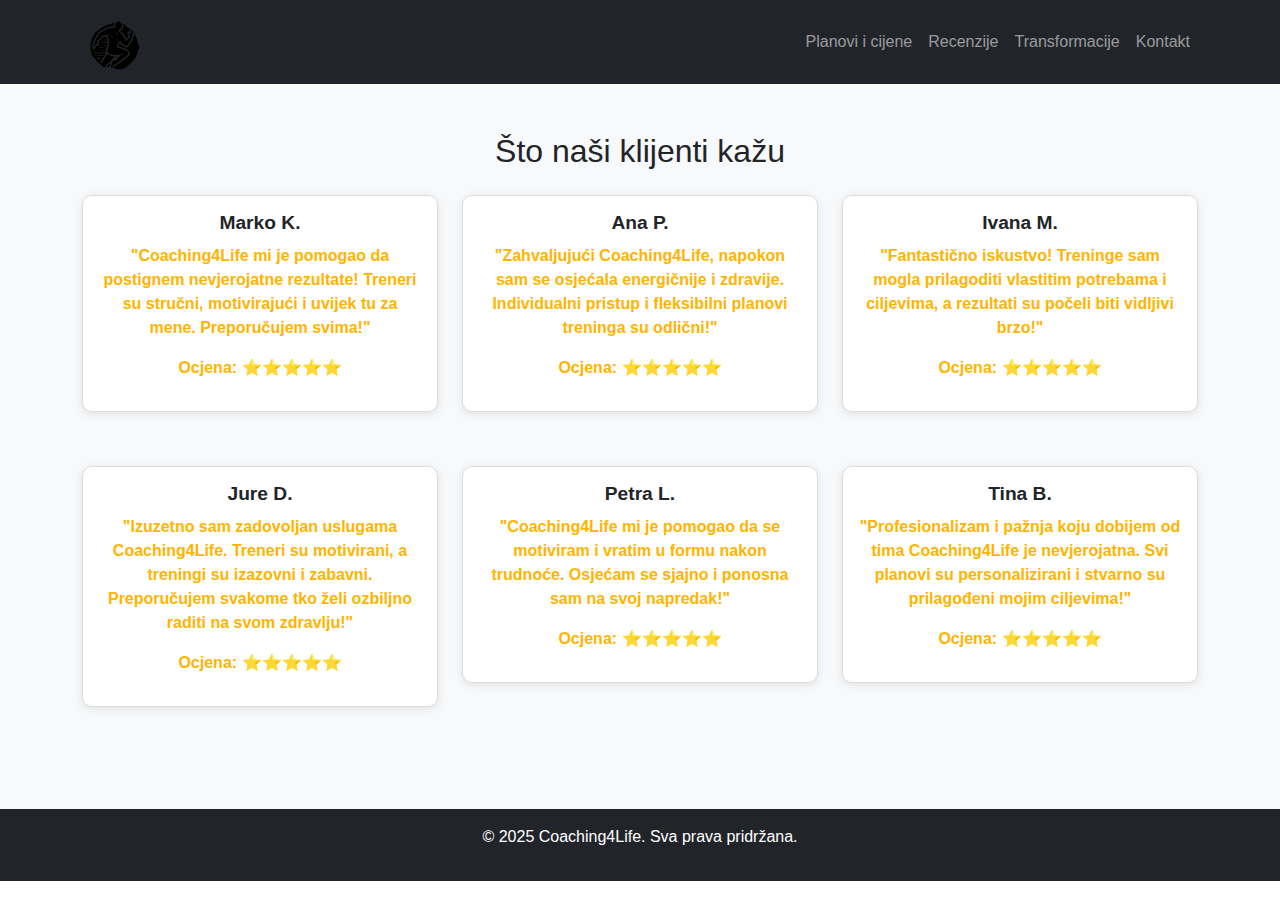
<file: recenzije.html>
<!DOCTYPE html>
<html lang="hr">
<head>
    <meta charset="UTF-8">
    <meta name="viewport" content="width=device-width, initial-scale=1">
    <meta name="description" content="Recenzije korisnika Coaching4Life. Pročitajte iskustva naših zadovoljnih klijenata.">
    <meta name="keywords" content="recenzije, fitness, coaching, korisnici, iskustva">
    <title>Recenzije - Coaching4Life</title>
    <link rel="stylesheet" href="https://cdn.jsdelivr.net/npm/bootstrap@5.3.2/dist/css/bootstrap.min.css">
    <link rel="stylesheet" href="style.css">
    <link href="https://cdnjs.cloudflare.com/ajax/libs/font-awesome/6.0.0-beta3/css/all.min.css" rel="stylesheet">

</head>
<body>


<nav class="navbar navbar-expand-lg navbar-dark bg-dark">
    <div class="container">
        <a class="navbar-brand" href="index.html">
            <img src="real.svg" alt="Coaching4Life Logo" width="70" height="auto">
        </a>
        <button class="navbar-toggler" type="button" data-bs-toggle="collapse" data-bs-target="#navbarNav">
            <span class="navbar-toggler-icon"></span>
        </button>
        <div class="collapse navbar-collapse" id="navbarNav">
            <ul class="navbar-nav ms-auto">
                <li class="nav-item"><a class="nav-link" href="index.html#planovi">Planovi i cijene</a></li>
                <li class="nav-item"><a class="nav-link" href="recenzije.html">Recenzije</a></li>
                <li class="nav-item"><a class="nav-link" href="index.html#transformacije">Transformacije</a></li>
                <li class="nav-item"><a class="nav-link" href="index.html#kontakt">Kontakt</a></li>
            </ul>
        </div>
    </div>
</nav>




<section id="recenzije" class="py-5 bg-light">
    <div class="container">
        <h2 class="text-center mb-4">Što naši klijenti kažu</h2>
        <div class="row justify-content-center">
            
            <div class="col-md-4 mb-4">
                <div class="card">
                    <div class="card-body">
                        <h5 class="card-title">Marko K.</h5>
                        <p class="card-text">"Coaching4Life mi je pomogao da postignem nevjerojatne rezultate! Treneri su stručni, motivirajući i uvijek tu za mene. Preporučujem svima!"</p>
                        <p><strong>Ocjena:</strong> ⭐⭐⭐⭐⭐</p>
                    </div>
                </div>
            </div>
            
            <div class="col-md-4 mb-4">
                <div class="card">
                    <div class="card-body">
                        <h5 class="card-title">Ana P.</h5>
                        <p class="card-text">"Zahvaljujući Coaching4Life, napokon sam se osjećala energičnije i zdravije. Individualni pristup i fleksibilni planovi treninga su odlični!"</p>
                        <p><strong>Ocjena:</strong> ⭐⭐⭐⭐⭐</p>
                    </div>
                </div>
            </div>
            
            <div class="col-md-4 mb-4">
                <div class="card">
                    <div class="card-body">
                        <h5 class="card-title">Ivana M.</h5>
                        <p class="card-text">"Fantastično iskustvo! Treninge sam mogla prilagoditi vlastitim potrebama i ciljevima, a rezultati su počeli biti vidljivi brzo!"</p>
                        <p><strong>Ocjena:</strong> ⭐⭐⭐⭐⭐</p>
                    </div>
                </div>
            </div>
            
            <div class="col-md-4 mb-4">
                <div class="card">
                    <div class="card-body">
                        <h5 class="card-title">Jure D.</h5>
                        <p class="card-text">"Izuzetno sam zadovoljan uslugama Coaching4Life. Treneri su motivirani, a treningi su izazovni i zabavni. Preporučujem svakome tko želi ozbiljno raditi na svom zdravlju!"</p>
                        <p><strong>Ocjena:</strong> ⭐⭐⭐⭐⭐</p>
                    </div>
                </div>
            </div>
           
            <div class="col-md-4 mb-4">
                <div class="card">
                    <div class="card-body">
                        <h5 class="card-title">Petra L.</h5>
                        <p class="card-text">"Coaching4Life mi je pomogao da se motiviram i vratim u formu nakon trudnoće. Osjećam se sjajno i ponosna sam na svoj napredak!"</p>
                        <p><strong>Ocjena:</strong> ⭐⭐⭐⭐⭐</p>
                    </div>
                </div>
            </div>
            
            <div class="col-md-4 mb-4">
                <div class="card">
                    <div class="card-body">
                        <h5 class="card-title">Tina B.</h5>
                        <p class="card-text">"Profesionalizam i pažnja koju dobijem od tima Coaching4Life je nevjerojatna. Svi planovi su personalizirani i stvarno su prilagođeni mojim ciljevima!"</p>
                        <p><strong>Ocjena:</strong> ⭐⭐⭐⭐⭐</p>
                    </div>
                </div>
            </div>
        </div>
    </div>
</section>


<footer class="bg-dark text-white text-center py-3">
    <p>&copy; 2025 Coaching4Life. Sva prava pridržana.</p>
</footer>

<script src="https://cdn.jsdelivr.net/npm/bootstrap@5.3.2/dist/js/bootstrap.bundle.min.js"></script>
</body>
</html>
</file>
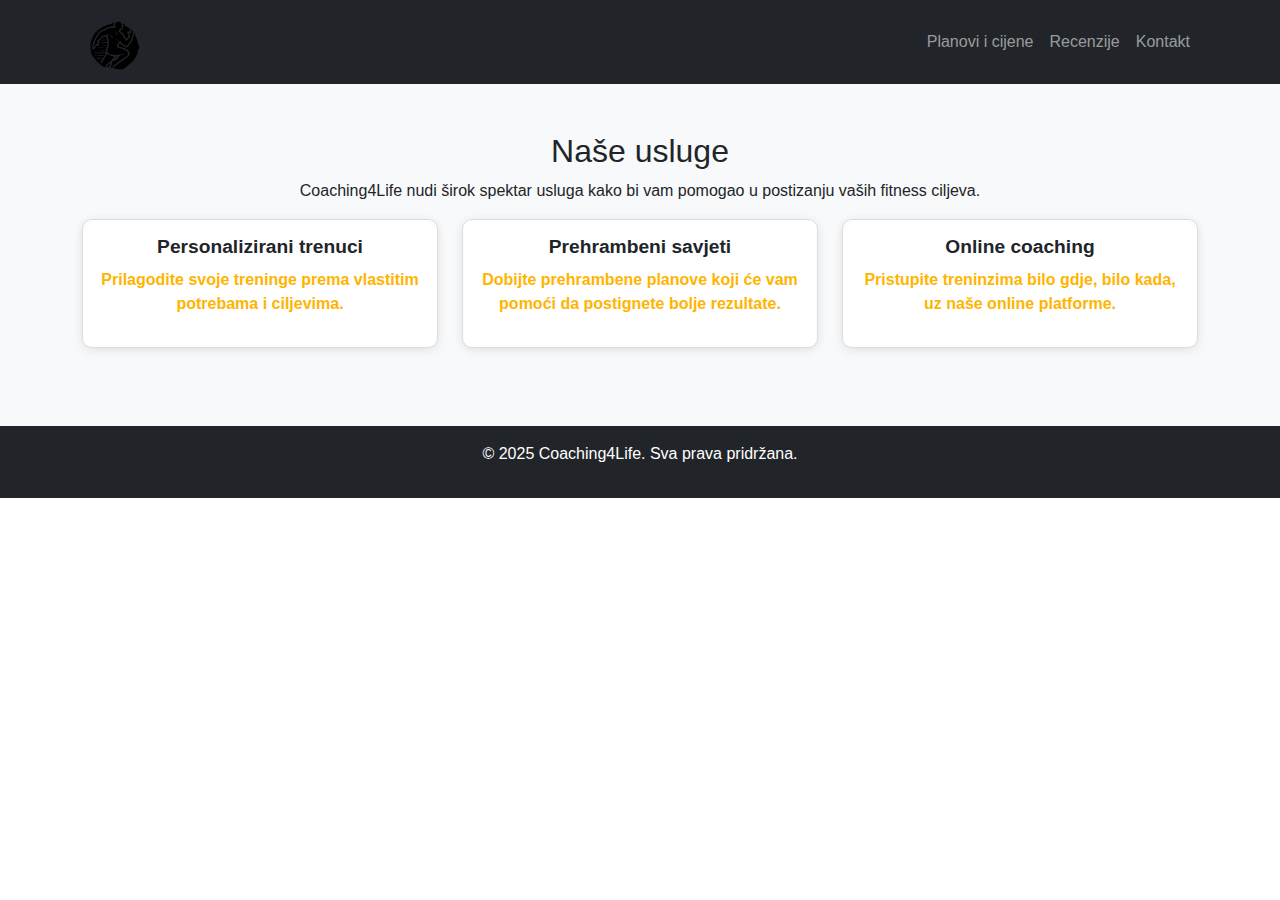
<file: usluge.html>
<!DOCTYPE html>
<html lang="hr">
<head>
    <meta charset="UTF-8">
    <meta name="viewport" content="width=device-width, initial-scale=1">
    <meta name="description" content="Usluge Coaching4Life - Personalizirani trenuci, online coaching, fitness planovi i savjeti.">
    <meta name="keywords" content="usluge, fitness, coaching, online coaching, personalizirani trenuci">
    <title>Usluge - Coaching4Life</title>
    <link rel="stylesheet" href="https://cdn.jsdelivr.net/npm/bootstrap@5.3.2/dist/css/bootstrap.min.css">
    <link rel="stylesheet" href="style.css">
    <link href="https://cdnjs.cloudflare.com/ajax/libs/font-awesome/6.0.0-beta3/css/all.min.css" rel="stylesheet">

</head>
<body>


<nav class="navbar navbar-expand-lg navbar-dark bg-dark">
    <div class="container">
        <a class="navbar-brand" href="index.html">
            <img src="real.svg" alt="Coaching4Life Logo" width="70" height="auto">
        </a>
        <button class="navbar-toggler" type="button" data-bs-toggle="collapse" data-bs-target="#navbarNav">
            <span class="navbar-toggler-icon"></span>
        </button>
        <div class="collapse navbar-collapse" id="navbarNav">
            <ul class="navbar-nav ms-auto">
                <li class="nav-item"><a class="nav-link" href="index.html#planovi">Planovi i cijene</a></li>
                <li class="nav-item"><a class="nav-link" href="recenzije.html">Recenzije</a></li>
                <li class="nav-item"><a class="nav-link" href="index.html#kontakt">Kontakt</a></li>
            </ul>
            
        </div>
    </div>
</nav>



<section class="py-5 bg-light">
    <div class="container">
        <h2 class="text-center">Naše usluge</h2>
        <p class="text-center">Coaching4Life nudi širok spektar usluga kako bi vam pomogao u postizanju vaših fitness ciljeva.</p>
        <div class="row">
            <div class="col-md-4">
                <div class="card">
                    <div class="card-body">
                        <h5 class="card-title">Personalizirani trenuci</h5>
                        <p>Prilagodite svoje treninge prema vlastitim potrebama i ciljevima.</p>
                    </div>
                </div>
            </div>
            <div class="col-md-4">
                <div class="card">
                    <div class="card-body">
                        <h5 class="card-title">Prehrambeni savjeti</h5>
                        <p>Dobijte prehrambene planove koji će vam pomoći da postignete bolje rezultate.</p>
                    </div>
                </div>
            </div>
            <div class="col-md-4">
                <div class="card">
                    <div class="card-body">
                        <h5 class="card-title">Online coaching</h5>
                        <p>Pristupite treninzima bilo gdje, bilo kada, uz naše online platforme.</p>
                    </div>
                </div>
            </div>
        </div>
    </div>
</section>


<footer class="bg-dark text-white text-center py-3">
    <p>&copy; 2025 Coaching4Life. Sva prava pridržana.</p>
</footer>

<script src="https://cdn.jsdelivr.net/npm/bootstrap@5.3.2/dist/js/bootstrap.bundle.min.js"></script>
</body>
</html>
</file>
<file: style.css>
body {
    font-family: Arial, sans-serif;

}


header {
    background: url('Coaching4Life_inverted.png') center/cover no-repeat;
    height: 400px;
    display: flex;
    align-items: center;
    justify-content: center;
    text-align: center;
}

#logo {
    background-image: url('real.svg');
    background-size: contain;
    background-repeat: no-repeat;
    width: 120px; 
    height: 40px; 
}

.card {
    text-align: center;
    margin-bottom: 20px;
}


.navbar-brand i {
    font-size: 40px; 
    color: white; 
}


#transformacije {
    background-color: #f8f9fa;
}


.card {
    border: none;
    margin-bottom: 30px;
}

.card-img-top {
    height: 250px;
    object-fit: cover;
}

.card-body {
    text-align: center;
}

.card-title {
    font-weight: bold;
    font-size: 1.2rem;
}

.text-muted {
    font-size: 1rem;
    color: #6c757d;
}

.text-center {
    text-align: center;
}


#recenzije {
    background-color: #f8f9fa;
}

.card {
    border: 1px solid #ddd;
    border-radius: 10px;
    box-shadow: 0 2px 10px rgba(0, 0, 0, 0.1);
    transition: all 0.3s ease;
}


.card:hover {
    transform: translateY(-10px);
    box-shadow: 0 5px 20px rgba(0, 0, 0, 0.2);
}


.card-title {
    font-size: 1.2rem;
    font-weight: bold;
    margin-bottom: 10px;
}

.card-text {
    font-size: 1rem;
    color: #555;
}


.card-body p {
    font-size: 1rem;
    font-weight: bold;
    color: #ffb400;
}


#transformacije {
    background-color: #f8f9fa;
}


.card-img {
    width: 100%;
    height: auto;
}


.card {
    margin-bottom: 30px;
}

.card-body {
    padding: 15px;
}

@media (max-width: 768px) {
    
    .card-img {
        height: 300px;
    }
}
</file>
